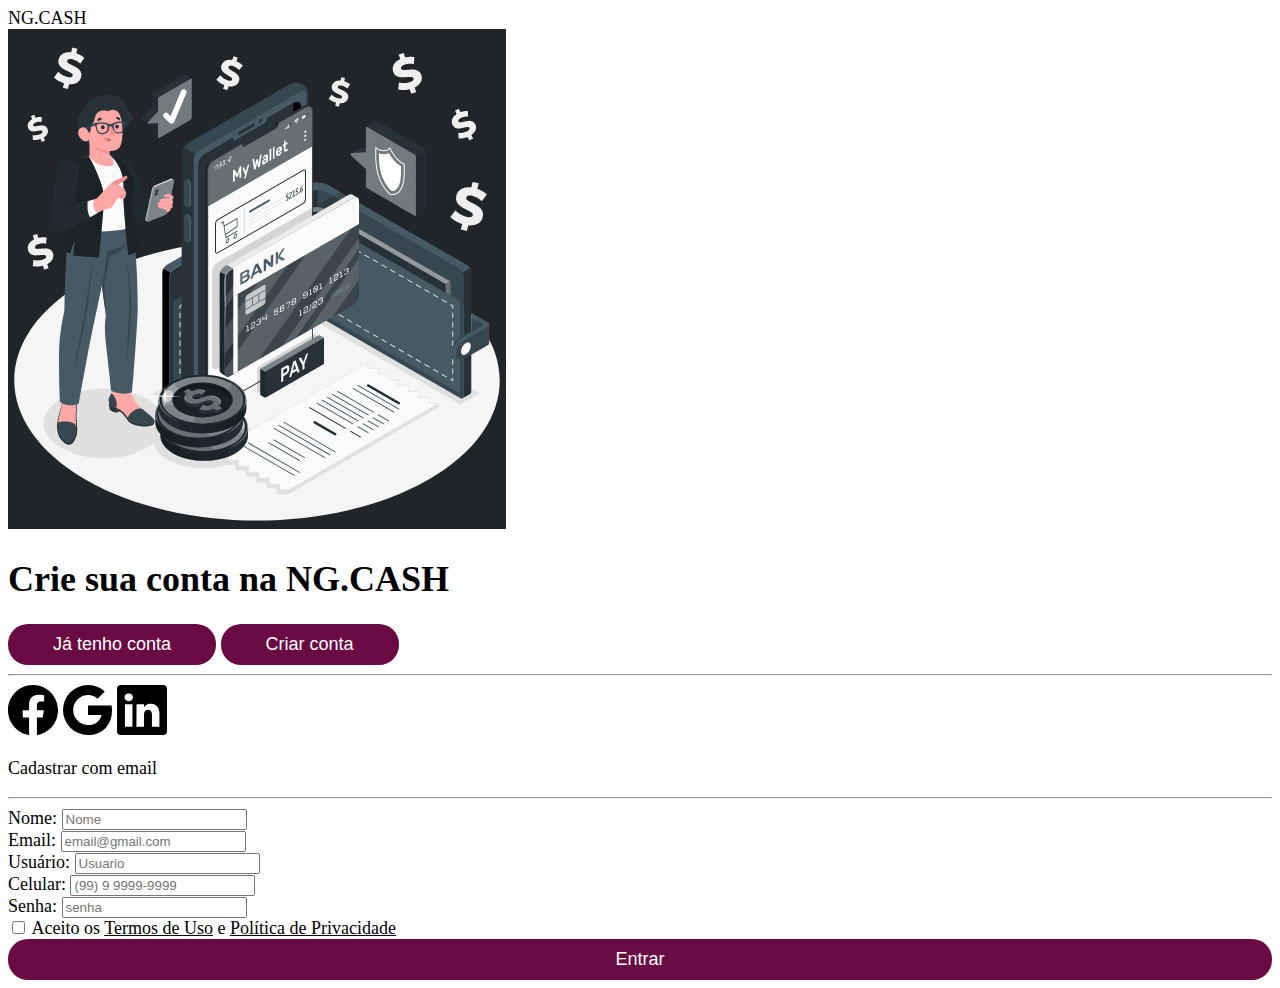
<file: index.html>
<!DOCTYPE html>
<html lang="pt-BR">
<head>
    <meta charset="UTF-8">
    <meta http-equiv="X-UA-Compatible" content="IE=edge">
    <meta name="viewport" content="width=device-width, initial-scale=1.0">
    <link href="https://cdn.jsdelivr.net/npm/bootstrap@5.2.2/dist/css/bootstrap.min.css" rel="stylesheet" integrity="sha384-Zenh87qX5JnK2Jl0vWa8Ck2rdkQ2Bzep5IDxbcnCeuOxjzrPF/et3URy9Bv1WTRi" crossorigin="anonymous">
    <!-- JavaScript Bundle with Popper -->
    <script src="https://cdn.jsdelivr.net/npm/bootstrap@5.2.2/dist/js/bootstrap.bundle.min.js" integrity="sha384-OERcA2EqjJCMA+/3y+gxIOqMEjwtxJY7qPCqsdltbNJuaOe923+mo//f6V8Qbsw3" crossorigin="anonymous"></script>
    <link rel="stylesheet" href="CSS/style.css">
    <link rel="stylesheet" href="https://cdn.jsdelivr.net/npm/bootstrap-icons@1.10.2/font/bootstrap-icons.css">
    <title>NG.CASH</title>
</head>
<Header>
  <nav class="navbar bg-dark text-white fixed-top">
      <div class="container-fluid ">
        <span class="navbar-brand mb-0 h1 text-white">NG.CASH</span>
      </div>
    </nav>
</Header>
<body>
  <div class="container-fluid text-center bg-dark text-white p-5 main-login">
    <div class="row">
      <div class="col-7 left-login align-self-center">
        <img src="IMG/E-Wallet.gif" alt="Ilustração animada">
      </div>
      <div class="col-4 accountButton rigth-login">
        <h1>Crie sua conta na NG.CASH</h1>
        <a href="login.html"><button type="button">Já tenho conta</button></a>
        <a href="index.html"><button type="button">Criar conta</button></a>     
        <hr>
        <div class="network">
            <a href="#"><img src="IMG/facebook.svg" alt="facebook" class="m-2"></a>
            <a href="#"><img src="IMG/google.svg" alt="google" class="m-2"></a>
            <a href="#"><img src="IMG/linkedin.svg" alt="linkedin" class="m-2"></a>
        </div>
        <p>Cadastrar com email</p>
        <hr>
        <form action="" method="">
          <div class="mb-3 text-start">
            <label for="name" class="form-label ">Nome:</label>
            <input type="text" class="form-control" id="name" name="name" aria-describedby="nameHelp" placeholder="Nome">
          </div>
            <div class="mb-3 text-start">
                <label for="Email" class="form-label ">Email:</label>
                <input type="email" class="form-control" id="email" name="email" aria-describedby="emailHelp" placeholder="email@gmail.com">
            </div>
            <div class="mb-3 text-start">
              <label for="usuario" class="form-label ">Usuário:</label>
              <input type="text" class="form-control" id="usuario" name="usuario" aria-describedby="usuarioHelp" placeholder="Usuario">
          </div>
            <div class="mb-3 text-start">
              <label for="tel" class="form-label ">Celular:</label>
              <input type="number" class="form-control" id="tel" name="tel" aria-describedby="telHelp" placeholder="(99) 9 9999-9999">
            </div>
            <div class="mb-3 text-start">
                <label for="password" class="form-label">Senha:</label>
                <input type="password" class="form-control" id="senha" name="senha" aria-describedby="senhaHelp" placeholder="senha">
            </div>
            <div class="form-check m-3">
                <input type="checkbox" class="form-check-input">
                <label class="form-check-label" for="save-info">Aceito os <u>Termos de Uso</u> e <u>Política de Privacidade</u></label>
            </div>
            <a href="home.html"><button type="button" id="butcad" class="btn btn-primary">Entrar</button></a>
        </form>
      </div>
      <div class="col-1"></div>
    </div>
</div>  
</body>
</html>
</file>
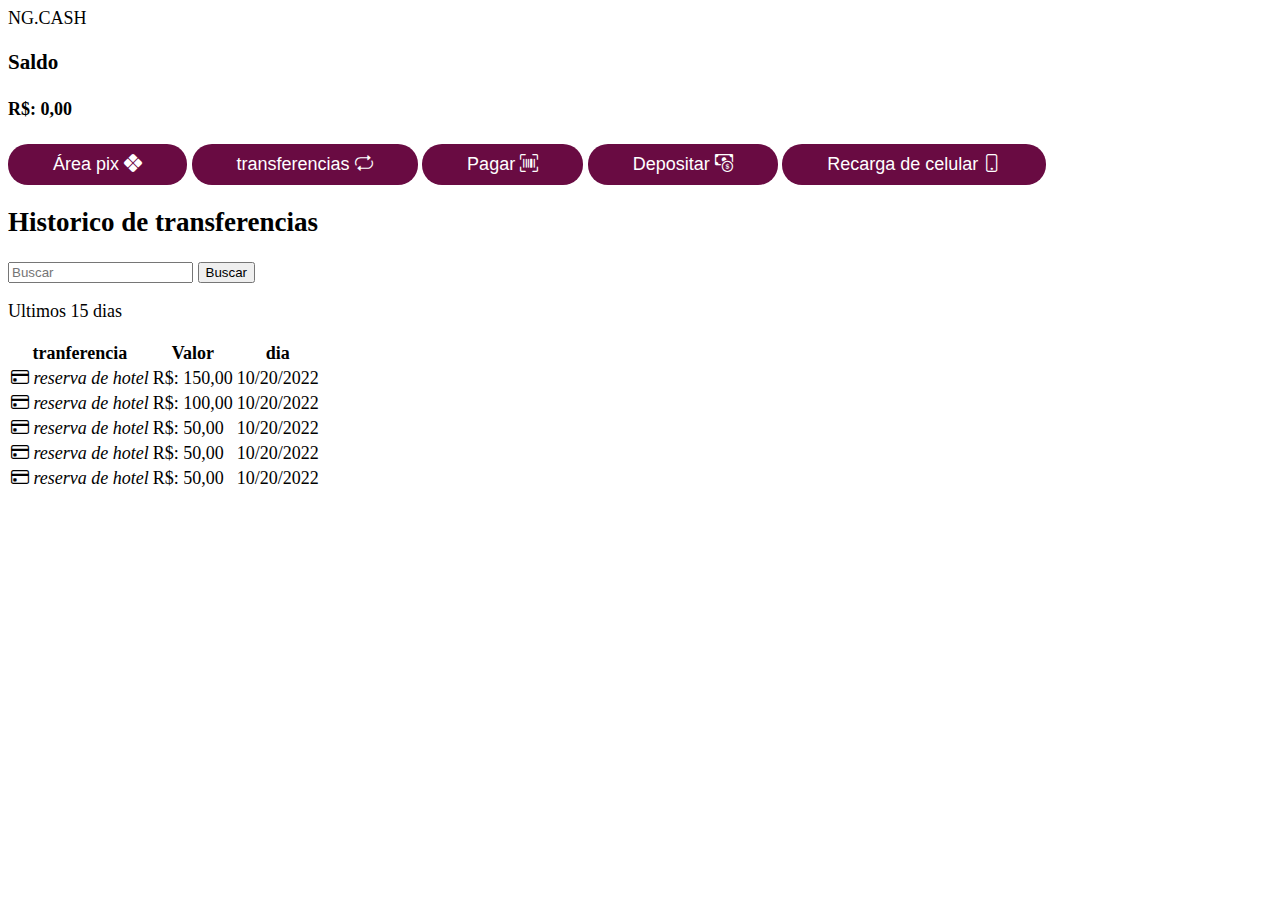
<file: home.html>
<!DOCTYPE html>
<html lang="pt-BR">
<head>
    <meta charset="UTF-8">
    <meta http-equiv="X-UA-Compatible" content="IE=edge">
    <meta name="viewport" content="width=device-width, initial-scale=1.0">
    <link href="https://cdn.jsdelivr.net/npm/bootstrap@5.2.2/dist/css/bootstrap.min.css" rel="stylesheet" integrity="sha384-Zenh87qX5JnK2Jl0vWa8Ck2rdkQ2Bzep5IDxbcnCeuOxjzrPF/et3URy9Bv1WTRi" crossorigin="anonymous">
    <!-- JavaScript Bundle with Popper -->
    <script src="https://cdn.jsdelivr.net/npm/bootstrap@5.2.2/dist/js/bootstrap.bundle.min.js" integrity="sha384-OERcA2EqjJCMA+/3y+gxIOqMEjwtxJY7qPCqsdltbNJuaOe923+mo//f6V8Qbsw3" crossorigin="anonymous"></script>
    <link rel="stylesheet" href="CSS/style.css">
    <link rel="stylesheet" href="https://cdn.jsdelivr.net/npm/bootstrap-icons@1.10.2/font/bootstrap-icons.css">
    <title>NG.CASH</title>
</head>
<Header>
  <nav class="navbar bg-dark text-white fixed-top">
      <div class="container-fluid">
        <span class="navbar-brand mb-0 h1 text-white">NG.CASH</span>
      </div>
    </nav>
</Header>
<body>
    <section class="saldo mt-5">
      <div class="container-fluid bg-ligth text-dark ">
        <h3 class="p-2">Saldo</h3>
        <h4>R$: 0,00</h4>
        </div>
        
    </section>
    <section class="container-fluid bg-dark text-dark accountButton p-3 text-center">
      <div class="">
        <a href="#"><button type="button" class="p-4">Área pix <i class="bi bi-x-diamond-fill"></i></button></a>
        <a href="#"><button type="button" class="p-4">transferencias <i class="bi bi-repeat"></i></button></a> 
        <a href="#"><button type="button" class="p-4">Pagar <i class="bi bi-upc-scan"></i></button></a>
        <a href="#"><button type="button" class="p-4">Depositar <i class="bi bi-cash-coin"></i></button></a>
        <a href="#"><button type="button" class="p-4">Recarga de celular <i class="bi bi-phone"></i></button></a>   
      </div>
    </section>
    <section class="container-fluid text-center text-dark p-5">
      <h2>Historico de transferencias</h2>
      
      <div class="input-group mb-3">
        <input type="text" class="form-control" placeholder="Buscar" aria-label="Recipient's username" aria-describedby="button-addon2">
        <button class="btn btn-outline-secondary" type="button" id="button-addon2">Buscar</button>
      </div>

      <p>Ultimos 15 dias</p>
      <table class="table table-striped table-hover table-bordered border-dark">
          <thead class="table-secondary">
              <tr>
                  <th>tranferencia</th>
                  <th>Valor</th>
                  <th>dia</th>
              </tr>
          </thead>
          <tbody class="table-group-divider">
              <tr>
                  <td><i class="bi bi-credit-card"> reserva de hotel</i></td>
                  <td>R$: 150,00</td>
                  <td>10/20/2022</td>
              </tr>
              <tr>
                <td><i class="bi bi-credit-card"> reserva de hotel</i></td>
                  <td>R$: 100,00</td>
                  <td>10/20/2022</td>
              </tr>
              <tr>
                <td><i class="bi bi-credit-card"> reserva de hotel</i></td>
                  <td>R$: 50,00</td>
                  <td>10/20/2022</td>
              </tr>
              <tr>
                <td><i class="bi bi-credit-card"> reserva de hotel</i></td>
                <td>R$: 50,00</td>
                <td>10/20/2022</td>
            </tr>
            <tr>
              <td><i class="bi bi-credit-card"> reserva de hotel</i></td>
              <td>R$: 50,00</td>
              <td>10/20/2022</td>
          </tr>
          </tbody>
      </table>
  </section>  
</body>
</html>
</file>
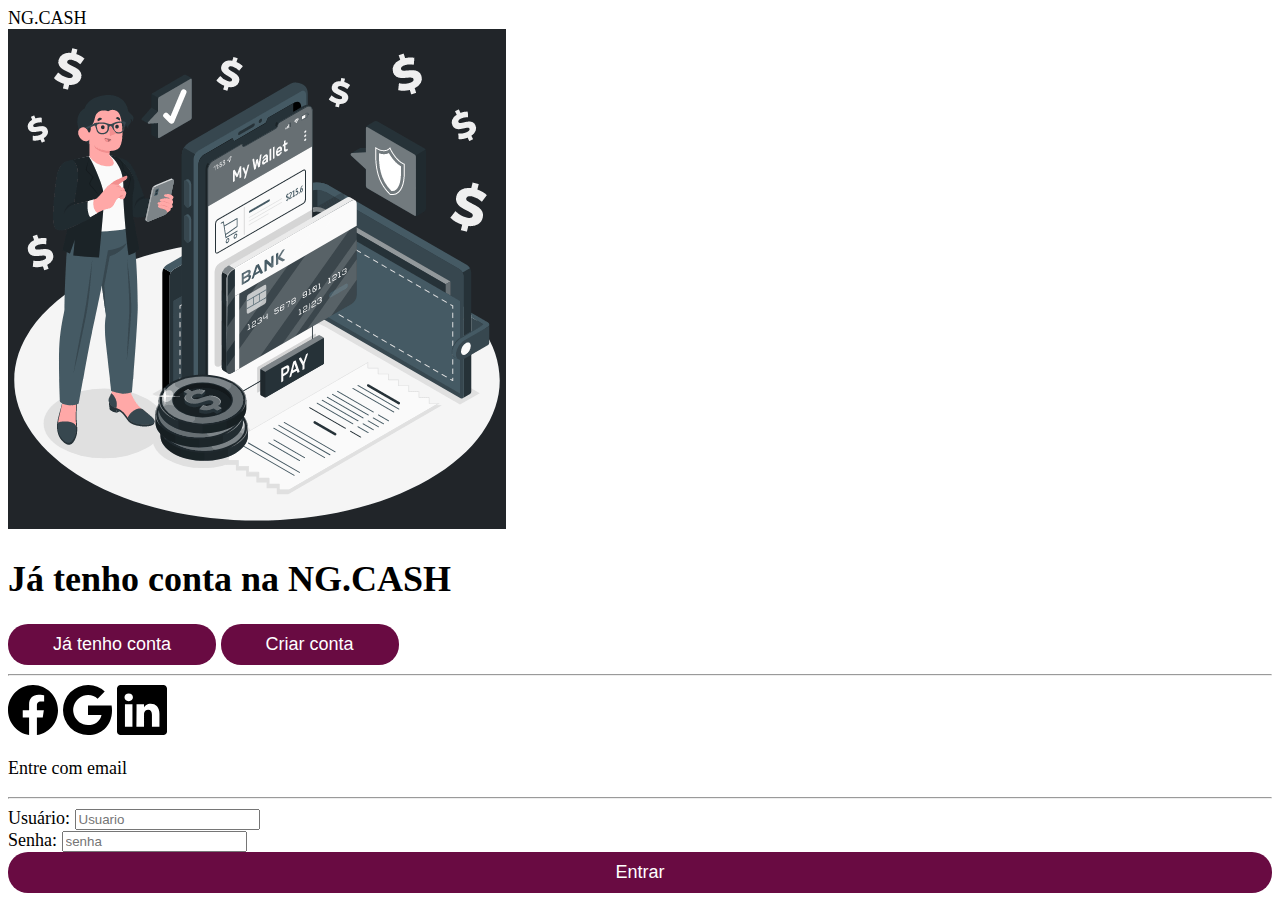
<file: login.html>
<!DOCTYPE html>
<html lang="pt-BR">
<head>
    <meta charset="UTF-8">
    <meta http-equiv="X-UA-Compatible" content="IE=edge">
    <meta name="viewport" content="width=device-width, initial-scale=1.0">
    <link href="https://cdn.jsdelivr.net/npm/bootstrap@5.2.2/dist/css/bootstrap.min.css" rel="stylesheet" integrity="sha384-Zenh87qX5JnK2Jl0vWa8Ck2rdkQ2Bzep5IDxbcnCeuOxjzrPF/et3URy9Bv1WTRi" crossorigin="anonymous">
    <!-- JavaScript Bundle with Popper -->
    <script src="https://cdn.jsdelivr.net/npm/bootstrap@5.2.2/dist/js/bootstrap.bundle.min.js" integrity="sha384-OERcA2EqjJCMA+/3y+gxIOqMEjwtxJY7qPCqsdltbNJuaOe923+mo//f6V8Qbsw3" crossorigin="anonymous"></script>
    <link rel="stylesheet" href="CSS/style.css">
    <link rel="stylesheet" href="https://cdn.jsdelivr.net/npm/bootstrap-icons@1.10.2/font/bootstrap-icons.css">
    <title>NG.CASH</title>
</head>
<Header>
  <nav class="navbar bg-dark text-white fixed-top">
      <div class="container-fluid ">
        <span class="navbar-brand mb-0 h1 text-white">NG.CASH</span>
      </div>
    </nav>
</Header>
<body>
  <div class="container-fluid text-center bg-dark text-white p-5 main-login" style="height: 760px;">
    <div class="row">
      <div class="col-7 left-login align-self-center">
        <img src="IMG/E-Wallet.gif" alt="Ilustração animada">
      </div>
      <div class="col-4 accountButton rigth-login">
        <h1>Já tenho conta na NG.CASH</h1>
        <a href="login.html"><button type="button">Já tenho conta</button></a>
        <a href="index.html"><button type="button">Criar conta</button></a>     
        <hr>
        <div class="network">
            <a href="#"><img src="IMG/facebook.svg" alt="facebook" class="m-2"></a>
            <a href="#"><img src="IMG/google.svg" alt="google" class="m-2"></a>
            <a href="#"><img src="IMG/linkedin.svg" alt="linkedin" class="m-2"></a>
        </div>
        <p>Entre com email</p>
        <hr>
        <form action="" method="">
            <div class="mb-3 text-start">
                <label for="usuario" class="form-label ">Usuário:</label>
                <input type="text" class="form-control" id="usuario" name="usuario" aria-describedby="usuarioHelp" placeholder="Usuario">
            </div>
            <div class="mb-3 text-start">
                <label for="password" class="form-label">Senha:</label>
                <input type="password" class="form-control" id="senha" name="senha" aria-describedby="senhaHelp" placeholder="senha">
            </div>
            <a href="home.html"><button type="button" id="butcad" class="btn btn-primary">Entrar</button></a>
        </form>
      </div>
      <div class="col-1"></div>
    </div>
</div> 
</body>
</html>
</file>
<file: CSS/style.css>
body{
    font-family: Laila;
    font-size:larger;
    font-size: 18px;
}
.accountButton button{
    background-color: #690b42;
    color: white;
    border: #212529;
    padding: 10px 45px;
    border-radius: 20px;
    font-size:large;
}
.accountButton button:hover{
    background-color: #494c4e;
    border-radius: 20px;  
}
.network a img{
    width: 50px;    
}
#butcad{
    width: 100%;
}



@media only screen and (max-width:950px){
    .rigth-login{
        width:85%;
    }
}
@media only screen and (max-width:600px){ /*para telas menores*/
    .main-login{
        flex-direction: column;
        padding: 0%;
        margin: 0%;
    }
    .left-login{
        width: 100%;
        height: auto;
    }
    .left-login img{
        width: 70vw;
        align-items: center;
    }
    .rigth-login{
        width: 100%;
        height: auto;
        margin-top: 20px;
    }
    .rigth-login button{
        padding: 10px 15px;
    }

}
</file>
